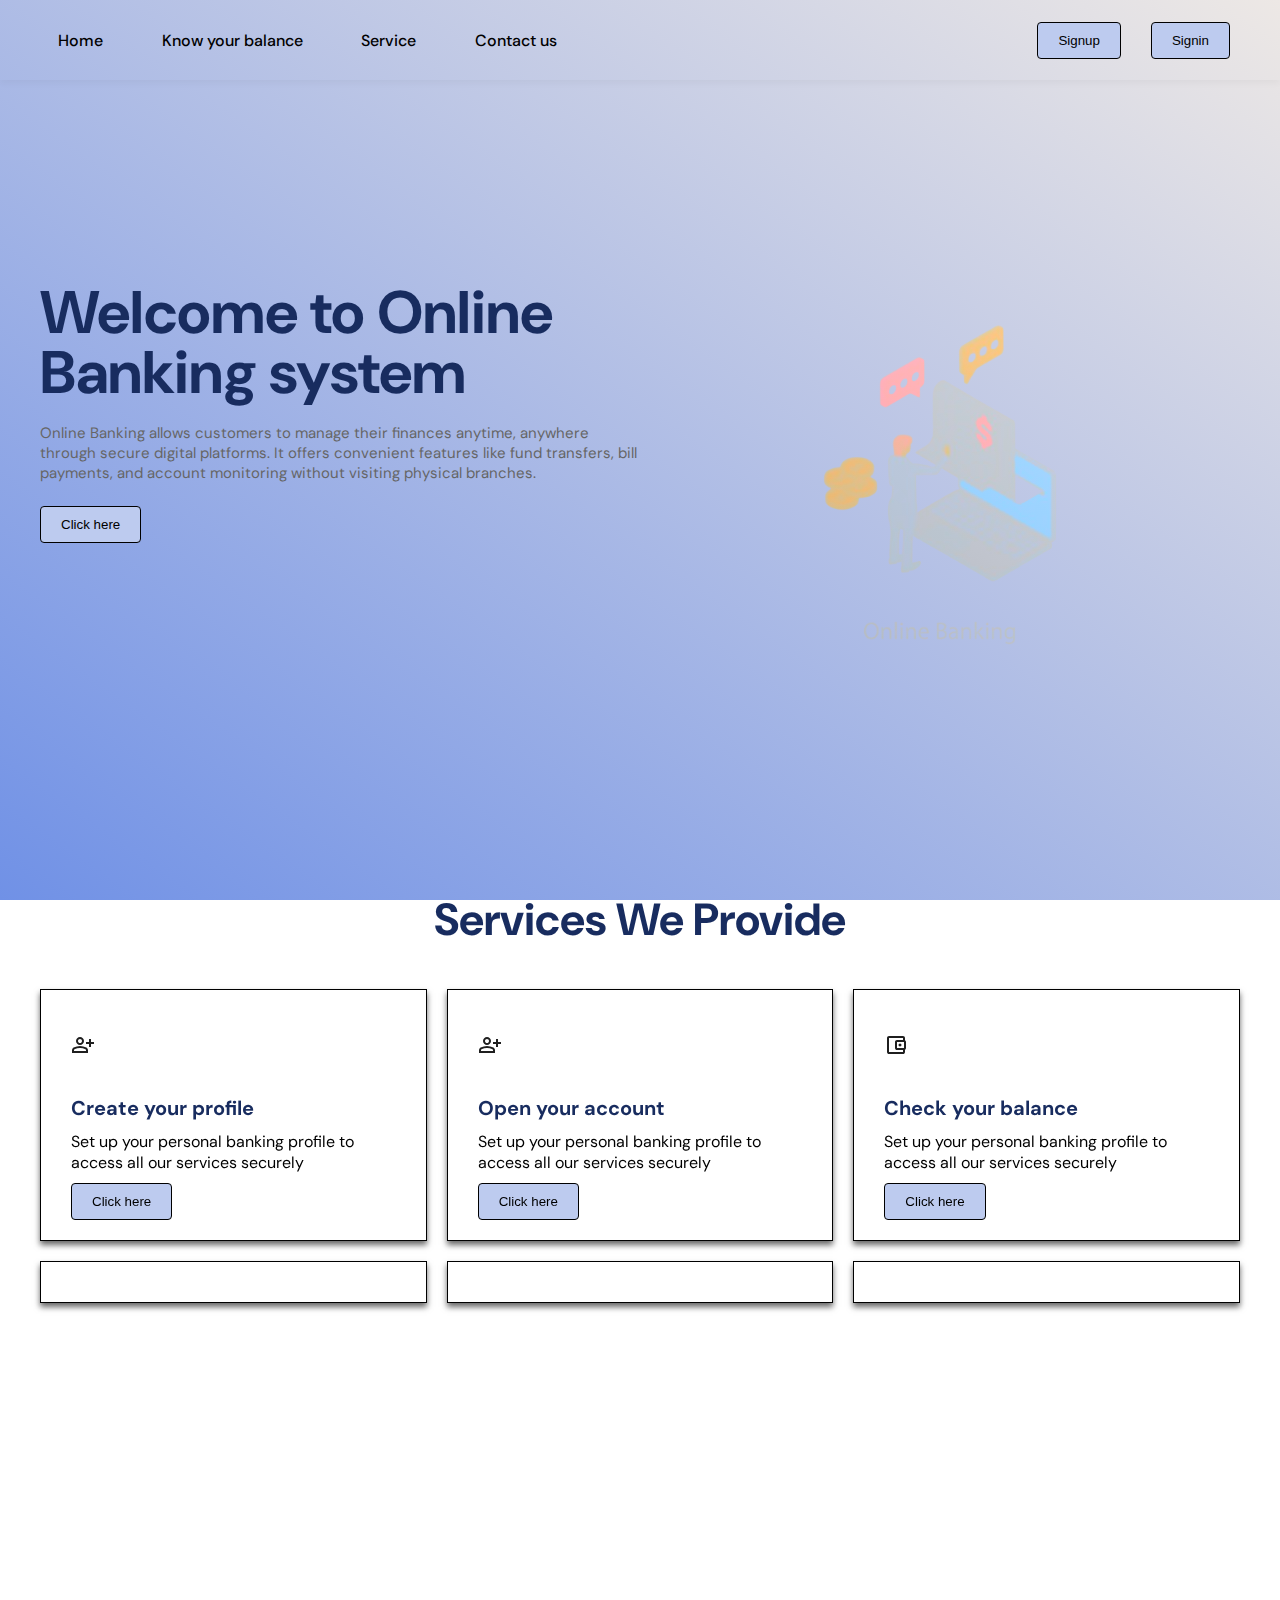
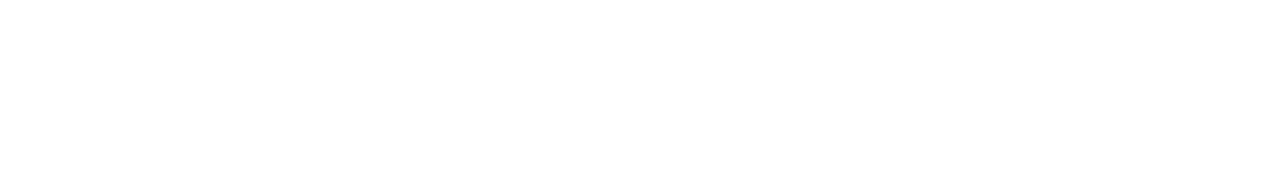
<file: BankingSystemUIUX/html/index.html>
<!DOCTYPE html>
<html lang="en">

<head>
    <meta charset="UTF-8">
    <meta name="viewport" content="width=device-width, initial-scale=1.0">
    <title>Banking System</title>
    <link rel="stylesheet" href="/BankingSystemUIUX/css/style.css">
</head>

<body>

    <!-- Header section -->
    <header class="header-section ">
        <div class="navbar-left-part">
            <ul class="navbar-list">
                <li><a href="#">Home</a></li>
                <li><a href="#">Know your balance</a></li>
                <li><a href="#">Service</a></li>
                <li><a href="#">Contact us</a></li>
            </ul>
        </div>
        <div class="navbar-right-part">
            <div class="buttons">
                <a href="#"><button class="btn">Signup</button></a>
                <a href="#"><button class="btn">Signin</button></a>
            </div>
        </div>
    </header>


    <!-- Hero section -->
    <section class="hero-section container">
        <div class="hero-left-part">
            <h1>Welcome to Online Banking system</h1>
            <p></p>
            <p class="desc">Online Banking allows customers to manage their finances anytime, anywhere through secure digital platforms. It offers convenient features like fund transfers, bill payments, and account monitoring without visiting physical branches.</p>
            <a href=""><button class="btn">Click here</button></a>
        </div>
        <div class="hero-right-part">
            <img src="/BankingSystemUIUX/image/banking.png" alt="">
        </div>
    </section>

    <!-- Service section -->
     <section class="service-section container">
        <div class="title">
            <h2>Services We Provide</h2>
        </div>

        <div class="service-box">
            <div class="box">
                <div class="image">
                    <svg xmlns="http://www.w3.org/2000/svg" height="24px" viewBox="0 -960 960 960" width="24px" fill="#1f1f1f"><path d="M720-400v-120H600v-80h120v-120h80v120h120v80H800v120h-80Zm-360-80q-66 0-113-47t-47-113q0-66 47-113t113-47q66 0 113 47t47 113q0 66-47 113t-113 47ZM40-160v-112q0-34 17.5-62.5T104-378q62-31 126-46.5T360-440q66 0 130 15.5T616-378q29 15 46.5 43.5T680-272v112H40Zm80-80h480v-32q0-11-5.5-20T580-306q-54-27-109-40.5T360-360q-56 0-111 13.5T140-306q-9 5-14.5 14t-5.5 20v32Zm240-320q33 0 56.5-23.5T440-640q0-33-23.5-56.5T360-720q-33 0-56.5 23.5T280-640q0 33 23.5 56.5T360-560Zm0-80Zm0 400Z"/></svg>
                </div>
                <p class="box-title">Create your profile</p>
                <p>Set up your personal banking profile to access all our services securely</p>
                <button class="btn"><a href="register.html">Click here</a></button>
            </div>
            <div class="box">
                <div class="image">
                    <svg xmlns="http://www.w3.org/2000/svg" height="24px" viewBox="0 -960 960 960" width="24px" fill="#1f1f1f"><path d="M720-400v-120H600v-80h120v-120h80v120h120v80H800v120h-80Zm-360-80q-66 0-113-47t-47-113q0-66 47-113t113-47q66 0 113 47t47 113q0 66-47 113t-113 47ZM40-160v-112q0-34 17.5-62.5T104-378q62-31 126-46.5T360-440q66 0 130 15.5T616-378q29 15 46.5 43.5T680-272v112H40Zm80-80h480v-32q0-11-5.5-20T580-306q-54-27-109-40.5T360-360q-56 0-111 13.5T140-306q-9 5-14.5 14t-5.5 20v32Zm240-320q33 0 56.5-23.5T440-640q0-33-23.5-56.5T360-720q-33 0-56.5 23.5T280-640q0 33 23.5 56.5T360-560Zm0-80Zm0 400Z"/></svg>
                </div>
                <p class="box-title">Open your account</p>
                <p>Set up your personal banking profile to access all our services securely</p>
                <button class="btn"><a href="/BankingSystemUIUX/html/account.html">Click here</a></button>
            </div>
            <div class="box">
                <div class="image">
                    <svg xmlns="http://www.w3.org/2000/svg" height="24px" viewBox="0 -960 960 960" width="24px" fill="#1f1f1f"><path d="M200-200v-560 560Zm0 80q-33 0-56.5-23.5T120-200v-560q0-33 23.5-56.5T200-840h560q33 0 56.5 23.5T840-760v100h-80v-100H200v560h560v-100h80v100q0 33-23.5 56.5T760-120H200Zm320-160q-33 0-56.5-23.5T440-360v-240q0-33 23.5-56.5T520-680h280q33 0 56.5 23.5T880-600v240q0 33-23.5 56.5T800-280H520Zm280-80v-240H520v240h280Zm-160-60q25 0 42.5-17.5T700-480q0-25-17.5-42.5T640-540q-25 0-42.5 17.5T580-480q0 25 17.5 42.5T640-420Z"/></svg>
                </div>
                <p class="box-title">Check your balance</p>
                <p>Set up your personal banking profile to access all our services securely</p>
                <button class="btn">Click here</button>
            </div>
            <div class="box"></div>
            <div class="box"></div>
            <div class="box"></div>
            
        </div>
     </section>

     
</body>

</html>
</file>
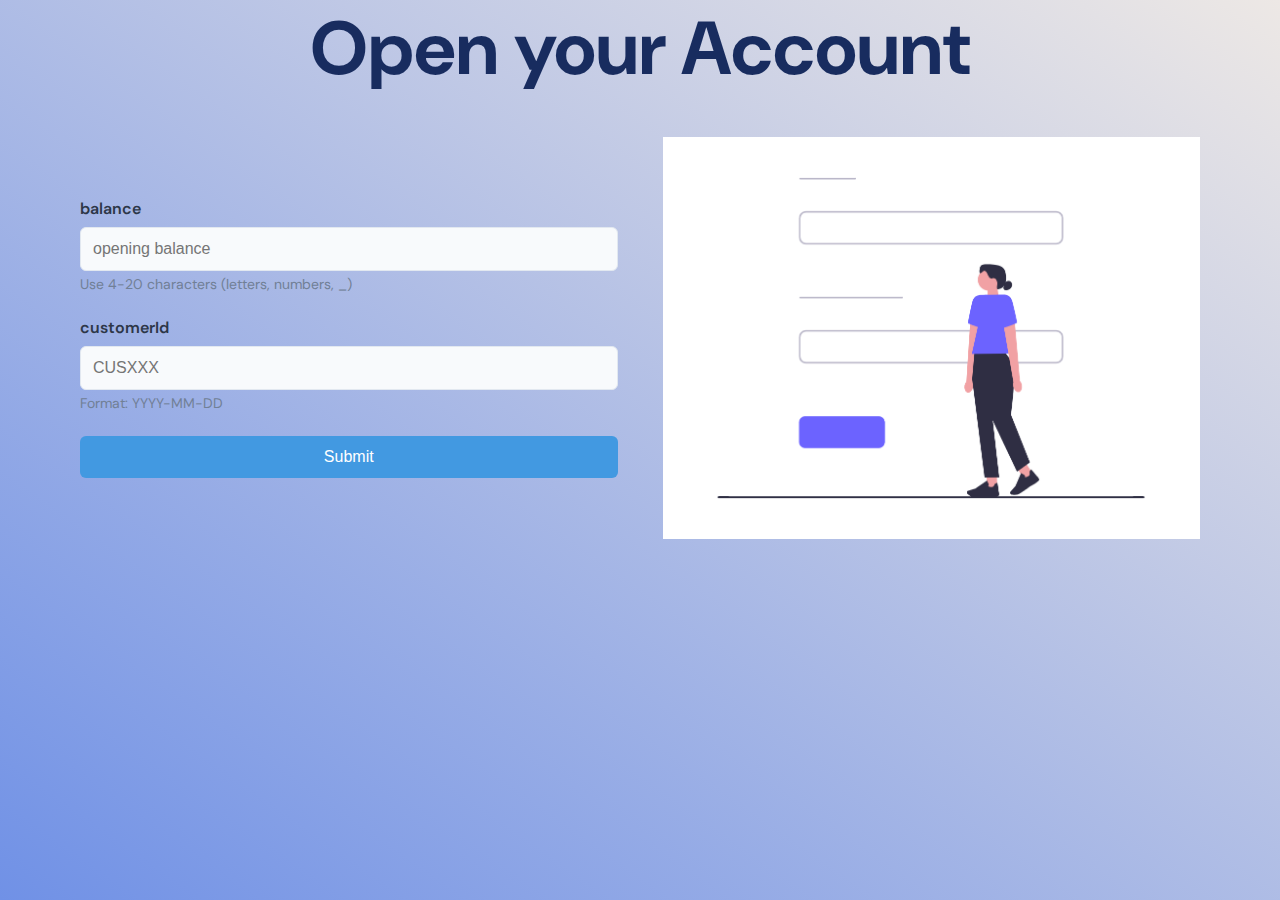
<file: BankingSystemUIUX/html/account.html>
<!DOCTYPE html>
<html lang="en">
<head>
    <meta charset="UTF-8">
    <meta name="viewport" content="width=device-width, initial-scale=1.0">
    <title>Account opening</title>
    <link rel="stylesheet" href="/BankingSystemUIUX/css/account.css">
</head>
<body>
    <header class="container header-section">
        <div class="title">
            <h2>Open your Account</h2>
        </div>

        <div class="header-main">

            <div class="header-main">
                <div class="header-left-part">
                    <form id="userForm" >
                        <div class="form-group">
                            <label for="userName">balance</label>
                            <input type="number" id="userName" name="userName" placeholder="opening balance" required
                                aria-describedby="usernameHelp">
                            <small id="usernameHelp">Use 4-20 characters (letters, numbers, _)</small>
                        </div>
            
                        <div class="form-group">
                            <label for="dob">customerId</label>
                            <input type="text" id="dob" name="dob" placeholder="CUSXXX">
                            <small id="dobHelp">Format: YYYY-MM-DD</small>
                        </div>
            
                        <button type="submit" class="submit-btn" >Submit</button>
                    </form>
                </div>
                <div class="header-right-part">
                    <img src="/BankingSystemUIUX/image/signup.png" alt="Signup illustration">
                </div>
            </div>
    </header>
    <script src="/BankingSystemUIUX/js/account.js"></script>
</body>
</html>
</file>
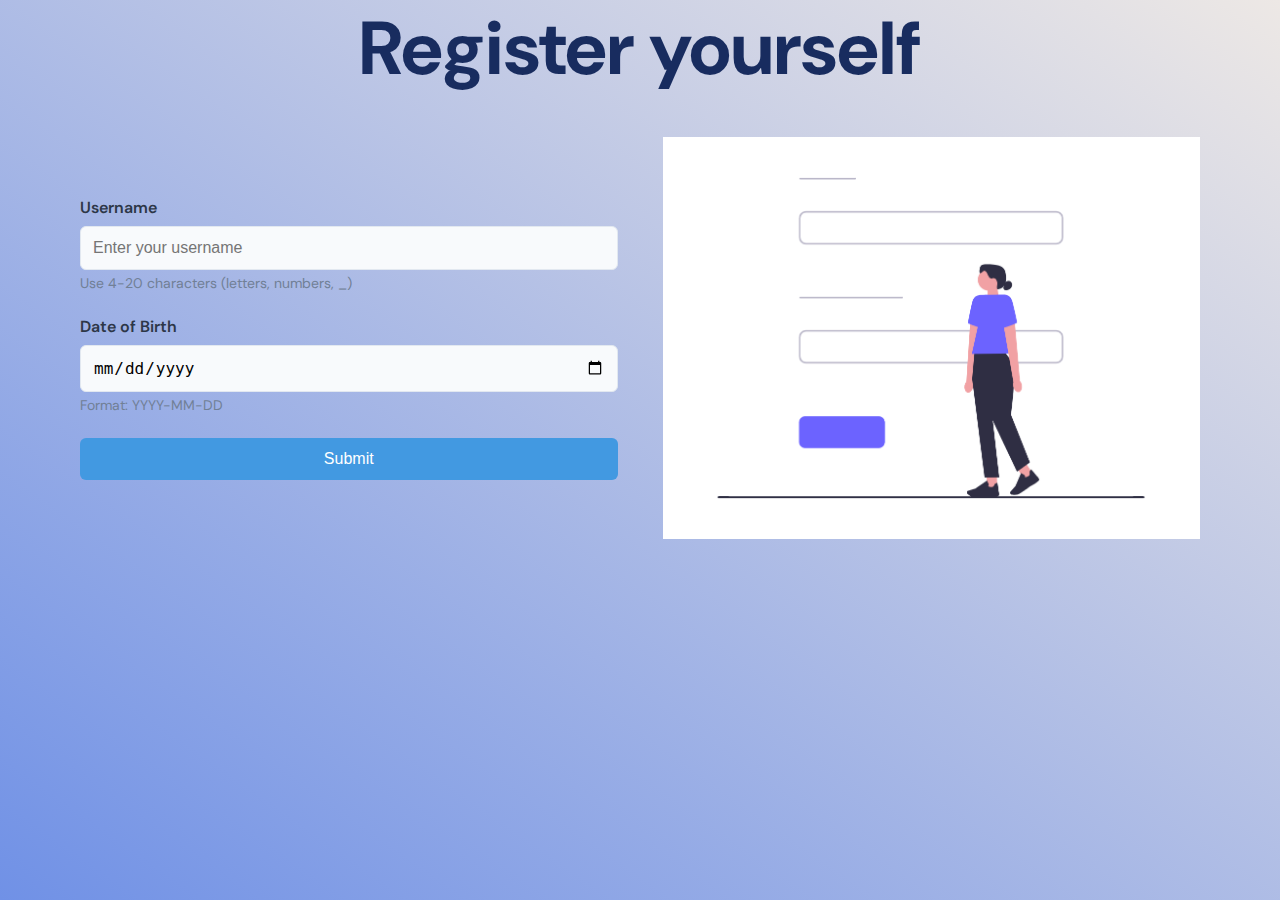
<file: BankingSystemUIUX/html/register.html>
<!DOCTYPE html>
<html lang="en">

<head>
    <meta charset="UTF-8">
    <meta name="viewport" content="width=device-width, initial-scale=1.0">
    <title>Register yourself</title>
    <link rel="stylesheet" href="/BankingSystemUIUX/css/register.css">
</head>

<body>
    <header class="container header-section">
        <div class="title">
            <h2>Register yourself</h2>
        </div>

        <div class="header-main">

            <div class="header-main">
                <div class="header-left-part">
                    <form id="userForm" >
                        <div class="form-group">
                            <label for="userName">Username</label>
                            <input type="text" id="userName" name="userName" placeholder="Enter your username" required
                                aria-describedby="usernameHelp">
                            <small id="usernameHelp">Use 4-20 characters (letters, numbers, _)</small>
                        </div>
            
                        <div class="form-group">
                            <label for="dob">Date of Birth</label>
                            <input type="date" id="dob" name="dob" placeholder="YYYY-MM-DD" pattern="\d{4}-\d{2}-\d{2}"
                                required aria-describedby="dobHelp">
                            <small id="dobHelp">Format: YYYY-MM-DD</small>
                        </div>
            
                        <button type="submit" class="submit-btn" >Submit</button>
                    </form>
                </div>
                <div class="header-right-part">
                    <img src="/BankingSystemUIUX/image/signup.png" alt="Signup illustration">
                </div>
            </div>
    </header>
    <script src="/BankingSystemUIUX/js/register.js"></script>
</body>

</html>
</file>
<file: BankingSystemUIUX/css/style.css>
/* Default nature */
@import url('https://fonts.googleapis.com/css2?family=DM+Sans:ital,opsz,wght@0,9..40,100..1000;1,9..40,100..1000&family=Kanit:wght@700&family=Libre+Baskerville&family=Poppins&family=Roboto&family=Urbanist:ital,wght@1,300&display=swap');
/* <link rel="stylesheet" href="https://fonts.googleapis.com/css2?family=Material+Symbols+Outlined:opsz,wght,FILL,GRAD@20..48,100..700,0..1,-50..200&icon_names=person_add" /> */

* {
    margin: 0;
    padding: 0;
    box-sizing: border-box;
}

a {
    text-decoration: none;
    color: inherit;
}

li {
    list-style: none;
}

body {
    font-family: "DM Sans", sans-serif;
    background-attachment: fixed; /* Keeps background fixed during scroll */
    background-size: cover;
    min-height: 100vh;
    background: linear-gradient(to top right, #7091E6, #EDE8E5);
    background-attachment: fixed;
}

/* Css property */
.container {
    margin: 0 40px;
}

.header-section {
    width: calc(100%); /* Accounts for 40px margin on both sides */
    height: 5rem;
    box-shadow: 0 4px 6px rgba(0, 0, 0, 0.03);
    display: flex;
    align-items: center;
}

/* Each part takes 50% width */
.navbar-left-part {
    height: 100%;
    flex: 1; /* Takes 50% */
}

.navbar-right-part {
    flex: 1; /* Takes 50% */
    display: flex;
    justify-content: flex-end; 
    padding-right: 50px;
}

.navbar-list {
    display: flex;
    align-items: center;
    justify-content: space-evenly; /* Distribute items evenly */
    flex-wrap: wrap;
    height: 100%;
}
.navbar-list li {
    position: relative;
}

.navbar-list a {
    text-decoration: none;
    color: #000;
    font-weight: 500;
    padding: 0.5rem 0;
    display: inline-block;
}

/* Individual underline animations */
.navbar-list li:nth-child(1) a::after {
    background: black;
}
.navbar-list li:nth-child(2) a::after {
    background: black;
}
.navbar-list li:nth-child(3) a::after {
    background: black;
}
.navbar-list li:nth-child(4) a::after {
    background: black;
}

.navbar-list a::after {
    content: '';
    position: absolute;
    width: 0;
    height: 1px;
    bottom: 0;
    left: 0;
    transition: width 1s cubic-bezier(0.25, 0.8, 0.25, 1);
    -webkit-transition: width 1s cubic-bezier(0.25, 0.8, 0.25, 1);
    -moz-transition: width 1s cubic-bezier(0.25, 0.8, 0.25, 1);
    -ms-transition: width 1s cubic-bezier(0.25, 0.8, 0.25, 1);
    -o-transition: width 1s cubic-bezier(0.25, 0.8, 0.25, 1);
}

.navbar-list a:hover::after {
    width: 100%;
}

.navbar-right-part .buttons {
    display: flex;
    gap: 30px; /* Space between buttons */
    /* padding-right: 50px; */
}

/* button style throughout the page */
.btn{
    padding: 10px 20px;
    border: 1px solid black;
    border-radius: 4px;
    -webkit-border-radius: 4px;
    -moz-border-radius: 4px;
    -ms-border-radius: 4px;
    -o-border-radius: 4px;
    background: #bdcbef;
    cursor: pointer;
    transition: 0.5s all linear;
}

.btn:hover{
    
    background-color: #fff;
    border-color: #275adc;
    scale: 1.01;
    overflow: hidden;
}

.hero-section{
    height: 90vh;
    display: flex;
    align-items: center;
    justify-content: center;
}

.hero-left-part{
    display: flex;
    flex-direction: column;
    align-items: start;
    height: 50%;
    flex: 1;
    gap: 10px;
}

.hero-left-part h1{
    color: #182c5f;
    font-size: 60px;
    line-height: 60px;
}

.hero-left-part .desc{
    font-size: 15px;
    color: rgb(102, 102, 102);
    margin-bottom: 13px;
}

.hero-right-part{
    flex: 1;
    display: flex;
    justify-content: flex-end;
}

.hero-right-part img{
    mix-blend-mode: color;
    padding-right: 100px;
    height: 400px;
}



.service-section{
    height: 100vh;
}

.service-section .title {
    font-size: 30px;
    text-align: center;
    position: relative;
    cursor: pointer;
    padding-bottom: 10px; /* Space for underline */
    margin-bottom: 30px; /* Space after title */
}

.service-section .title h2 {
    display: inline-block; /* Contain the underline */
    position: relative;
    color: #182c5f;
}

.service-section .title h2::after {
    content: '';
    position: absolute;
    width: 0;
    height: 3px;
    bottom: -5px;
    left: 0;
    background-color:#182c5f;
    /* background: linear-gradient(to left right, #212225, #7091E6); */
    transition: width 1s ease-in-out;
    -webkit-transition: width 1s ease-in-out;
    -moz-transition: width 1s ease-in-out;
    -ms-transition: width 1s ease-in-out;
    -o-transition: width 1s ease-in-out;
}

.service-section .title h2:hover::after {
    width: 70%;
}

.service-box{
    display:grid;
    grid-template-columns: repeat(3, 1fr);
    gap: 20px;
}

.box{
    padding: 20px 30px;
    display: flex;
    flex-direction: column;
    justify-content: start;
    gap: 10px;
    border: 1px solid black;
    height: auto;
    box-shadow: 0 4px 6px rgba(0, 0, 0, 0.6);
    overflow: hidden;
    transition: 0.5s all ease-in-out;
    -webkit-transition: 0.5s all ease-in-out;
    -moz-transition: 0.5s all ease-in-out;
    -ms-transition: 0.5s all ease-in-out;
    -o-transition: 0.5s all ease-in-out;
    overflow: hidden;
}


.box .box-title{
    font-size: 20px;
    font-weight: bold;
    color: #182c5f;
}


.box .image svg{
    height: 70px;
}

svg:hover{
    cursor: pointer;
}

.box:hover{
    border-color: #275adc;
    overflow: hidden;
    scale: 1.01;
}

.box .btn{
    width: fit-content;
}

















/* Responsive Media Queries */
@media (max-width: 1200px) {
    .hero-left-part h1 {
        font-size: 50px;
        line-height: 55px;
    }
    .hero-right-part img {
        height: 350px;
        padding-right: 50px;
    }
}

@media (max-width: 992px) {
    .container {
        margin: 0 30px;
    }
    .header-section {
        width: calc(100% - 60px);
    }
    .hero-section {
        flex-direction: column;
        height: auto;
        padding: 80px 0;
        gap: 40px;
    }
    .hero-left-part {
        align-items: center;
        text-align: center;
    }
    .hero-right-part {
        justify-content: center;
        padding-right: 0;
    }
    .hero-right-part img {
        padding-right: 0;
    }
    .service-box {
        grid-template-columns: repeat(2, 1fr);
    }
}

@media (max-width: 768px) {
    .container {
        margin: 0 20px;
    }
    .header-section {
        width: calc(100% - 40px);
        flex-direction: column;
        height: auto;
        padding: 15px 0;
    }
    .navbar-list {
        flex-direction: column;
        gap: 15px;
        padding: 15px 0;
    }
    .navbar-right-part {
        justify-content: center;
        padding-right: 0;
        margin-top: 15px;
    }
    .navbar-right-part .buttons {
        padding-right: 0;
        gap: 15px;
    }
   
    .hero-left-part h1 {
        font-size: 40px;
        line-height: 45px;
    }
    .hero-right-part img {
        height: 280px;
    }
    .service-section {
        height: auto;
        padding: 60px 0;
    }
    .service-box {
        grid-template-columns: 1fr;
    }
}

@media (max-width: 576px) {
    .container {
        margin: 0 15px;
    }
    .hero-left-part h1 {
        font-size: 32px;
        line-height: 38px;
    }
    .hero-right-part img {
        height: 220px;
    }
    
    .service-section .title {
        font-size: 24px;
    }
}

/* Additional Mobile Optimizations */
@media (max-width: 400px) {
    .navbar-right-part .buttons {
        flex-direction: column;
        gap: 10px;
    }
    .hero-left-part h1 {
        font-size: 28px;
    }
}
</file>
<file: BankingSystemUIUX/css/account.css>
/* Default nature */
@import url('https://fonts.googleapis.com/css2?family=DM+Sans:ital,opsz,wght@0,9..40,100..1000;1,9..40,100..1000&family=Kanit:wght@700&family=Libre+Baskerville&family=Poppins&family=Roboto&family=Urbanist:ital,wght@1,300&display=swap');
/* <link rel="stylesheet" href="https://fonts.googleapis.com/css2?family=Material+Symbols+Outlined:opsz,wght,FILL,GRAD@20..48,100..700,0..1,-50..200&icon_names=person_add" /> */

* {
    margin: 0;
    padding: 0;
    box-sizing: border-box;
}

a {
    text-decoration: none;
    color: inherit;
}

li {
    list-style: none;
}

body {
    font-family: "DM Sans", sans-serif;
    background-attachment: fixed; /* Keeps background fixed during scroll */
    background-size: cover;
    min-height: 100vh;
    background: linear-gradient(to top right, #7091E6, #EDE8E5);
    background-attachment: fixed;
}

/* Css property */
.container {
    margin: 0 40px;
}

.header-section{
    height: 100vh;
}

.header-section .title{
    font-size:50px;
    text-align: center;
    color:#182c5f;
}

.header-main {
    display: flex;
    width: 100%;
    max-width: 1200px;
    margin: 0 auto;
    padding: 20px;
    box-sizing: border-box;
    gap: 30px;
    align-items: center;
}

.header-left-part,
.header-right-part {
    flex: 1;
    width: 50%;
    box-sizing: border-box;
}

.header-left-part {
    padding-right: 15px;
}

.header-right-part {
    display: flex;
    justify-content: center;
    align-items: center;
}

.header-right-part img {
    max-width: 100%;
    height: auto;
    object-fit: contain;
}

.form-group {
    margin-bottom: 1.5rem;
}

label {
    display: block;
    margin-bottom: 0.5rem;
    font-weight: 600;
    color: #2d3748;
}

input {
    width: 100%;
    padding: 12px;
    border: 1px solid #e2e8f0;
    border-radius: 6px;
    font-size: 1rem;
    background-color: #f8fafc;
    transition: all 0.3s ease;
}

input:focus {
    outline: none;
    border-color: #4299e1;
    box-shadow: 0 0 0 3px rgba(66, 153, 225, 0.2);
    background-color: #fff;
}

small {
    display: block;
    margin-top: 0.25rem;
    color: #718096;
    font-size: 0.875rem;
}

.submit-btn {
    background-color: #4299e1;
    color: white;
    padding: 12px 24px;
    border: none;
    border-radius: 6px;
    cursor: pointer;
    font-size: 1rem;
    font-weight: 500;
    transition: background-color 0.3s ease;
    width: 100%;
}

.submit-btn:hover {
    background-color: #3182ce;
}

@media (max-width: 768px) {
    .header-main {
        flex-direction: column;
        gap: 20px;
    }

    .header-left-part,
    .header-right-part {
        width: 100%;
        padding: 0;
    }

    .header-right-part {
        order: -1;
        margin-bottom: 20px;
    }
}
</file>
<file: BankingSystemUIUX/css/register.css>
/* Default nature */
@import url('https://fonts.googleapis.com/css2?family=DM+Sans:ital,opsz,wght@0,9..40,100..1000;1,9..40,100..1000&family=Kanit:wght@700&family=Libre+Baskerville&family=Poppins&family=Roboto&family=Urbanist:ital,wght@1,300&display=swap');
/* <link rel="stylesheet" href="https://fonts.googleapis.com/css2?family=Material+Symbols+Outlined:opsz,wght,FILL,GRAD@20..48,100..700,0..1,-50..200&icon_names=person_add" /> */

* {
    margin: 0;
    padding: 0;
    box-sizing: border-box;
}

a {
    text-decoration: none;
    color: inherit;
}

li {
    list-style: none;
}

body {
    font-family: "DM Sans", sans-serif;
    background-attachment: fixed; /* Keeps background fixed during scroll */
    background-size: cover;
    min-height: 100vh;
    background: linear-gradient(to top right, #7091E6, #EDE8E5);
    background-attachment: fixed;
}

/* Css property */
.container {
    margin: 0 40px;
}

.header-section{
    height: 100vh;
}

.header-section .title{
    font-size:50px;
    text-align: center;
    color:#182c5f;
}

.header-main {
    display: flex;
    width: 100%;
    max-width: 1200px;
    margin: 0 auto;
    padding: 20px;
    box-sizing: border-box;
    gap: 30px;
    align-items: center;
}

.header-left-part,
.header-right-part {
    flex: 1;
    width: 50%;
    box-sizing: border-box;
}

.header-left-part {
    padding-right: 15px;
}

.header-right-part {
    display: flex;
    justify-content: center;
    align-items: center;
}

.header-right-part img {
    max-width: 100%;
    height: auto;
    object-fit: contain;
}

.form-group {
    margin-bottom: 1.5rem;
}

label {
    display: block;
    margin-bottom: 0.5rem;
    font-weight: 600;
    color: #2d3748;
}

input {
    width: 100%;
    padding: 12px;
    border: 1px solid #e2e8f0;
    border-radius: 6px;
    font-size: 1rem;
    background-color: #f8fafc;
    transition: all 0.3s ease;
}

input:focus {
    outline: none;
    border-color: #4299e1;
    box-shadow: 0 0 0 3px rgba(66, 153, 225, 0.2);
    background-color: #fff;
}

small {
    display: block;
    margin-top: 0.25rem;
    color: #718096;
    font-size: 0.875rem;
}

.submit-btn {
    background-color: #4299e1;
    color: white;
    padding: 12px 24px;
    border: none;
    border-radius: 6px;
    cursor: pointer;
    font-size: 1rem;
    font-weight: 500;
    transition: background-color 0.3s ease;
    width: 100%;
}

.submit-btn:hover {
    background-color: #3182ce;
}

@media (max-width: 768px) {
    .header-main {
        flex-direction: column;
        gap: 20px;
    }

    .header-left-part,
    .header-right-part {
        width: 100%;
        padding: 0;
    }

    .header-right-part {
        order: -1;
        margin-bottom: 20px;
    }
}
</file>
